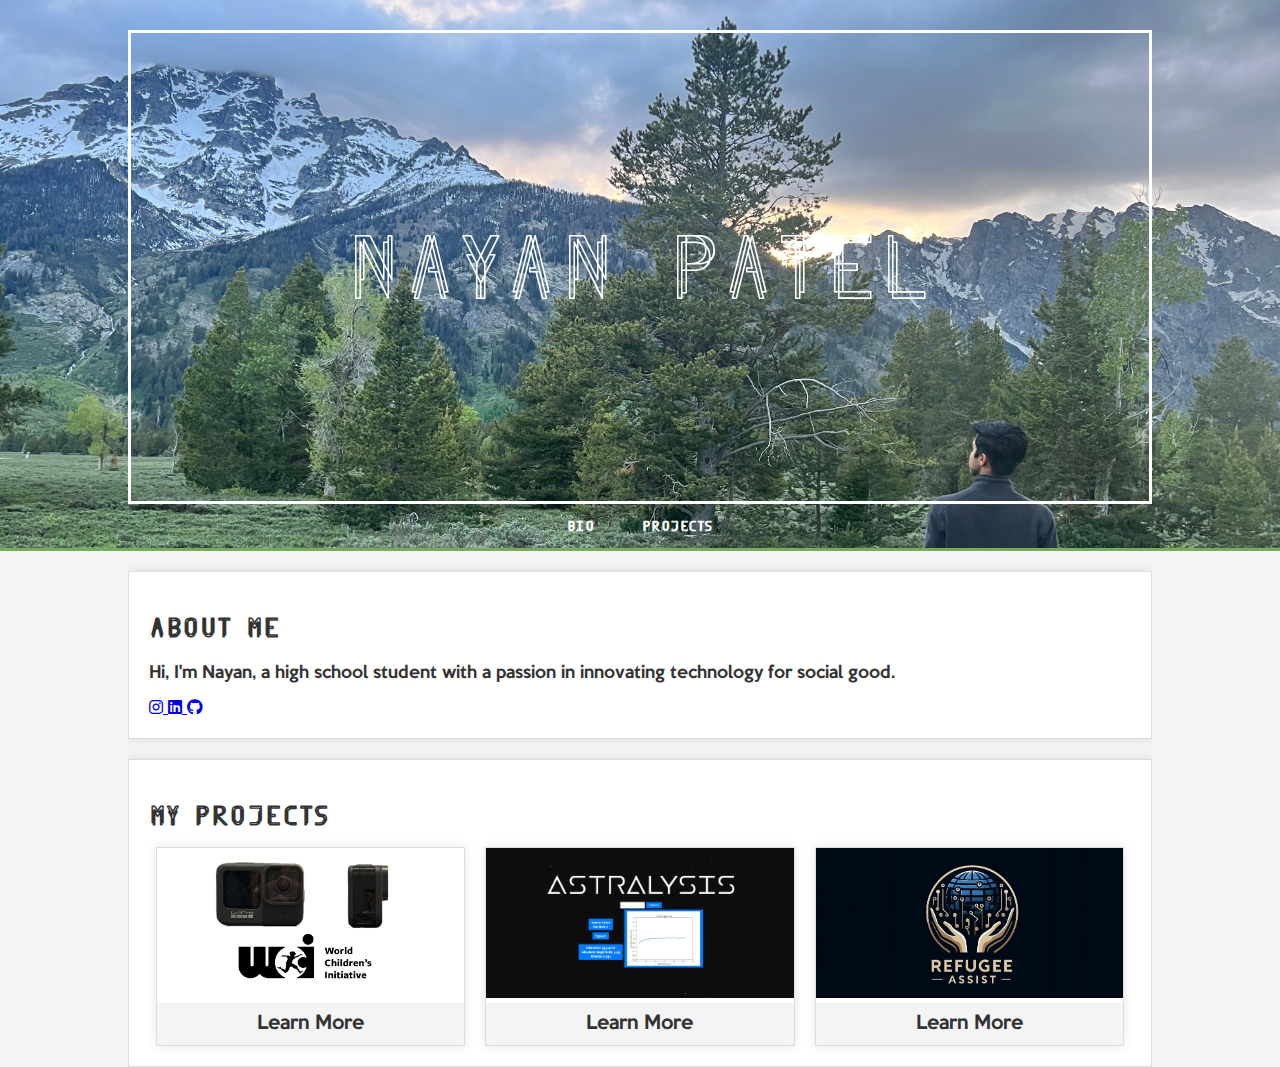
<file: index.html>
<!DOCTYPE html>
  <html lang="en">
  <head>
      <meta charset="UTF-8">
      <meta name="viewport" content="width=device-width, initial-scale=1.0">
      <title>Nayan Patel's Portfolio</title>
      <link rel="stylesheet" href="https://cdnjs.cloudflare.com/ajax/libs/font-awesome/6.1.1/css/all.min.css">
      <link rel="stylesheet" href="css/styles-index.css">
  </head>
  <body>
      <header>
          <div class="container">
              <div class="title">
                <h1>Nayan Patel</h1>
              </div>
              <ul>
                  <li><a href="#bio">Bio</a></li>
                  <li><a href="#projects">Projects</a></li>
              </ul>
          </div>
      </header>

      <div class="container">
          <section id="bio" class="bio">
              <h2>About Me</h2>
              <p>
                Hi, I'm Nayan, a high school student with a passion in innovating technology for social good.
              </p>
              <section class="social-icons">
                    <a href="https://www.instagram.com/nayan.pte1/" class="instagram" target="_blank" aria-label="Instagram">
                        <i class="fab fa-instagram"></i>
                    </a>
                    <a href="https://www.linkedin.com/in/nayan-patel-0bba322b9/" class="linkedin" target="_blank" aria-label="LinkedIn">
                        <i class="fab fa-linkedin"></i>
                    </a>
                    <a href="https://github.com/nayanp38" class="github" target="_blank" aria-label="GitHub">
                        <i class="fab fa-github"></i>
                    </a>
              </section>
          </section>

          <section id="projects" class="projects">
              <h2 class="projects-heading">My Projects</h2>
              <div class="projects-list">
                  <div class="project-box">
                      <img src="img/gopro.png" alt="World Children's Initiative">
                      <a href="wci.html">Learn More</a>
                  </div>
                  <div class="project-box">
                      <img src="img/astralysis.png" alt="ASTRALYSIS">
                      <a href="astralysis.html">Learn More</a>
                  </div>
                  <div class="project-box">
                      <img src="img/refugee-assist.jpeg" alt="RefugeeAssist">
                      <a href="https://www.refugee-assist.com" target="_blank">Learn More</a>
                  </div>
              </div>
          </section>
      </div>
  </body>
  </html>
</file>
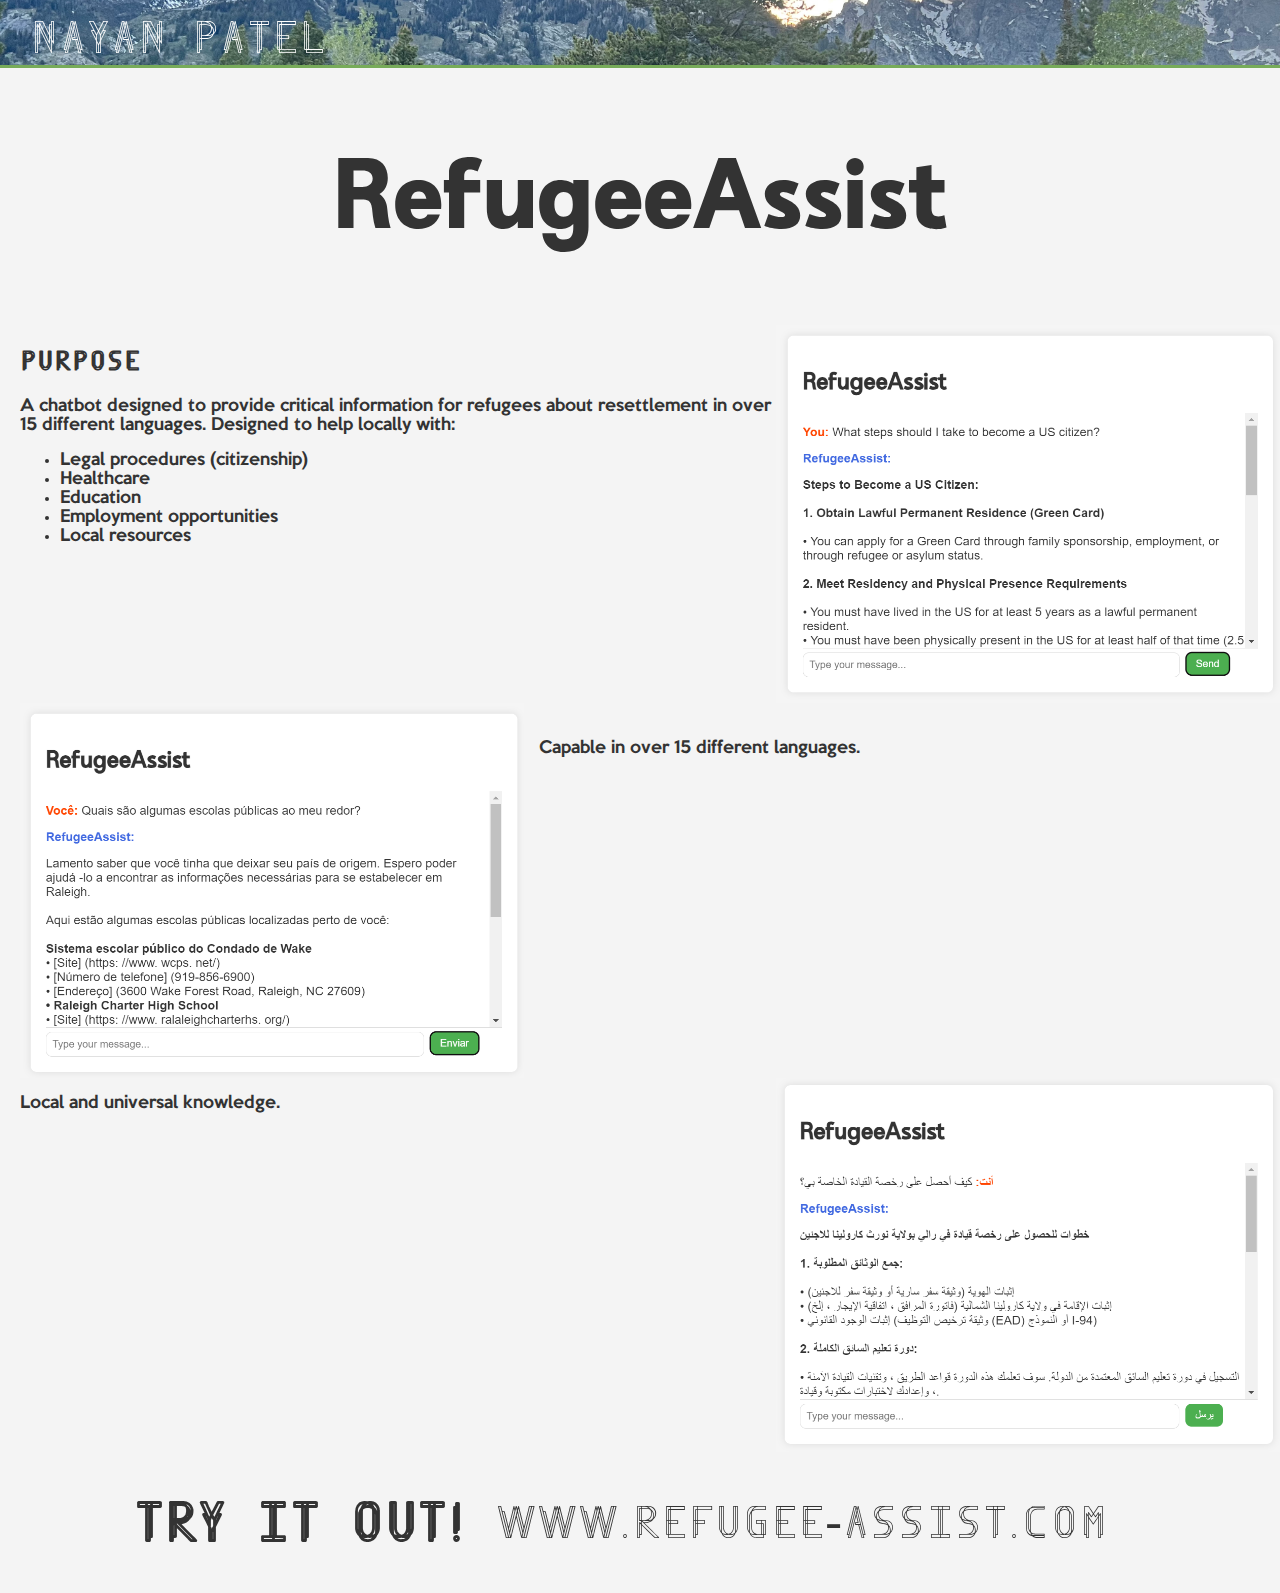
<file: refugeeassist.html>
<!DOCTYPE html>
<html lang="en">
<head>
<meta charset="UTF-8">
<meta name="viewport" content="width=device-width, initial-scale=1.0">
<title>RefugeeAssist</title>
<link rel="stylesheet" href="css/styles-refugeeassist.css">
</head>
<body>

<header>
    <h1><a href="index.html" id="title">Nayan Patel</a></h1>
</header>
<h1><a id='assistLogo' href="https://www.refugee-assist.com" target="_blank" rel="noopener noreferrer">RefugeeAssist</a></h1>
<section class="chatbot-info">
    <div id="info1" class="info">
        <div id="content">
            <h2>Purpose</h2>
            <p style="width: 100%;">A chatbot designed to provide critical information for refugees about resettlement in over 15 different languages. Designed to help locally with: </p>
            <ul>
                <li>Legal procedures (citizenship)</li>
                <li>Healthcare</li>
                <li>Education</li>
                <li>Employment opportunities</li>
                <li>Local resources</li>
            </ul>
        </div>
        <img src="img/english_ex.png">
    </div>
    <div id="info2" class="info">
        <img src="img/portuguese_ex.png">
        <p>Capable in over 15 different languages.</p>
    </div>
    <div id="info3" class="info">
        <p>Local and universal knowledge.</p>
        <img src="img/arabic_ex.png">
    </div>
</section>

<footer>
    <h2>Try it out! </h2>
    <a href="https://www.refugee-assist.com" target="_blank" rel="noopener noreferrer">www.refugee-assist.com</a>
</footer>

</body>
</html>
</file>
<file: css/styles-index.css>
@font-face {
    font-family: League;
    src: url("../fonts/League.otf");
}
@font-face {
    font-family: Finity;
    src: url("../fonts/Finity.ttf");
}
@font-face {
    font-family: Geometric;
    src: url("../fonts/Rodriguez_Geometric Paper.ttf");
}
@font-face {
    font-family: Calm;
    src: url("../fonts/KeepCalm-Medium.ttf");
}
html {
    scroll-behavior: smooth;
}
body {
    font-family: Calm;
    margin: 0;
    padding: 0;
    background-color: #f4f4f4;
    color: #333;
}
.container {
    width: 80%;
    margin: auto;
    overflow: hidden;
}
header {
    background: url('../img/mountain_with_me.jpg') no-repeat center center;
    background-size: cover;
    color: #fff;
    padding-top: 30px;
    min-height: 70px;
    border-bottom: #77ab59 3px solid;
    text-align: center;
    font-family: Finity;
    font-weight: bold;
}
header h1 {
    font-weight: normal;
    margin: 0;
    padding: 200px 0;
    font-size: 100px;
    font-family: Finity;
    color: white;
}
h2 {
    font-family: Finity;
    font-size: 30px;
}
header a {
    color: #fff;
    text-decoration: none;
    text-transform: uppercase;
    font-size: 16px;
}
header ul {
    padding: 0;
    list-style: none;
}
header ul li {
    display: inline;
    padding: 0 20px;
}
.bio, .projects {
    padding: 20px;
    background: #fff;
    margin-top: 20px;
    border: 1px solid #ddd;
    box-shadow: 0 0 10px rgba(0, 0, 0, 0.1);
}
.projects {
    display: flex;
    flex-direction: column;
    align-items: center;
}
.projects-heading {
    width: 100%;
    text-align: left;
    margin-bottom: 20px;
}
.projects-list {
    display: flex;
    flex-wrap: wrap;
    justify-content: center;
    gap: 20px;
    width: 100%;
}
.project-box {
    background: #fff;
    border: 1px solid #ddd;
    box-shadow: 0 0 10px rgba(0, 0, 0, 0.1);
    width: calc(33.333% - 20px); /* Three items per row */
    text-align: center;
    overflow: hidden;
    transition: transform 0.3s ease-in-out;
}
.project-box:hover {
    transform: scale(1.05);
}
.project-box img {
    width: 100%;
    height: 150px;
    object-fit: cover;
}
.project-box a {
    display: block;
    padding: 10px;
    text-decoration: none;
    color: #333;
    font-size: 18px;
    background: #f4f4f4;
}
.project-box a:hover {
    background: #77ab59;
    color: #fff;
}
@media (max-width: 768px) {
    .project-box {
      width: calc(50% - 20px); /* Two items per row on medium screens */
    }
}
@media (max-width: 480px) {
    .project-box {
      width: 100%; /* One item per row on small screens */
    }
}
.title {
    border-style: solid;
}
</file>
<file: css/styles-refugeeassist.css>
@font-face {
    font-family: League;
    src: url("../fonts/League.otf");
}
@font-face {
    font-family: Finity;
    src: url("../fonts/Finity.ttf");
}
@font-face {
    font-family: Geometric;
    src: url("../fonts/Rodriguez_Geometric Paper.ttf");
}
@font-face {
    font-family: Calm;
    src: url("../fonts/KeepCalm-Medium.ttf");
}
@font-face {
    font-family: Minomu;
    src: url("../fonts/MinomuBlack-BWVKV.otf");
}
html {
    scroll-behavior: smooth;
}
body {
    font-family: Calm;
    margin: 0;
    padding: 0;
    background-color: #f4f4f4;
    color: #333;
}
.container {
    width: 80%;
    margin: auto;
    overflow: hidden;
}
header {
    background: url('../img/mountain_with_me.jpg') no-repeat center center;
    background-size: cover;
    color: #fff;
    padding-top: 15px;
    min-height: 50px;
    border-bottom: #77ab59 3px solid;
    text-align: center;
    font-family: Finity;
    font-weight: bold;
}
header h1{
    font-weight: normal;
    padding: 5px 0;
    font-size: 50px;
    font-family: Finity;
    color: white;
    text-align: left;
    margin: 0 0 0 30px;
}
#title {
    font-weight: normal;
    padding: 5px 0;
    font-size: 50px;
    font-family: Finity;
    color: white;
    text-align: left;
    margin: 0;
}
h2 {
    font-family: Finity;
    font-size: 30px;
}
header a {
    color: #fff;
    text-decoration: none;
    text-transform: uppercase;
    font-size: 16px;
}
header ul {
    padding: 0;
    list-style: none;
}
header ul li {
    display: inline;
    padding: 0 20px;
}
.bio, .projects {
    padding: 20px;
    background: #fff;
    margin-top: 20px;
    border: 1px solid #ddd;
    box-shadow: 0 0 10px rgba(0, 0, 0, 0.1);
}
.projects {
    display: flex;
    flex-direction: column;
    align-items: center;
}
.projects-heading {
    width: 100%;
    text-align: left;
    margin-bottom: 20px;
}
.projects-list {
    display: flex;
    flex-wrap: wrap;
    justify-content: center;
    gap: 20px;
    width: 100%;
}
.project-box {
    background: #fff;
    border: 1px solid #ddd;
    box-shadow: 0 0 10px rgba(0, 0, 0, 0.1);
    width: calc(33.333% - 20px); /* Three items per row */
    text-align: center;
    overflow: hidden;
    transition: transform 0.3s ease-in-out;
}
.project-box:hover {
    transform: scale(1.05);
}
.project-box img {
    width: 100%;
    height: 150px;
    object-fit: cover;
}
.project-box a {
    display: block;
    padding: 10px;
    text-decoration: none;
    color: #333;
    font-size: 18px;
    background: #f4f4f4;
}
.project-box a:hover {
    background: #77ab59;
    color: #fff;
}
@media (max-width: 768px) {
    .project-box {
      width: calc(50% - 20px); /* Two items per row on medium screens */
    }
}
@media (max-width: 480px) {
    .project-box {
      width: 100%; /* One item per row on small screens */
    }
}
.title {
    border-style: solid;
}
.chatbot-info, footer {
    margin-left: 20px;
}
.chatbot-info {
    display: flex;
    flex-direction: column;
}
.chatbot-info img {
    width: 40%;
    height: auto;
}
.info {
    display: flex;
    flex-direction: row;
}
.info p {
    width: 70%;
}
h1 {
    font-family: Minomu;
    font-size: 100px;
    font-weight: normal;
    text-align: center;
}
#info2 p {
    padding-left: 15px;
    padding-top: 20px;
}
#assistLogo {
    text-decoration: none;
    color: #333333
}
footer {
    display: flex;
    flex-direction: row;
    text-align: center;
    font-size: 50px;
    padding-left: 9%;
}
footer h2 {
    font-size: 60px;
}
footer a {
    font-family: Finity;
    text-decoration: none;
    color: #333333;
    padding-top: 40px;
    padding-left: 30px;
}
</file>
